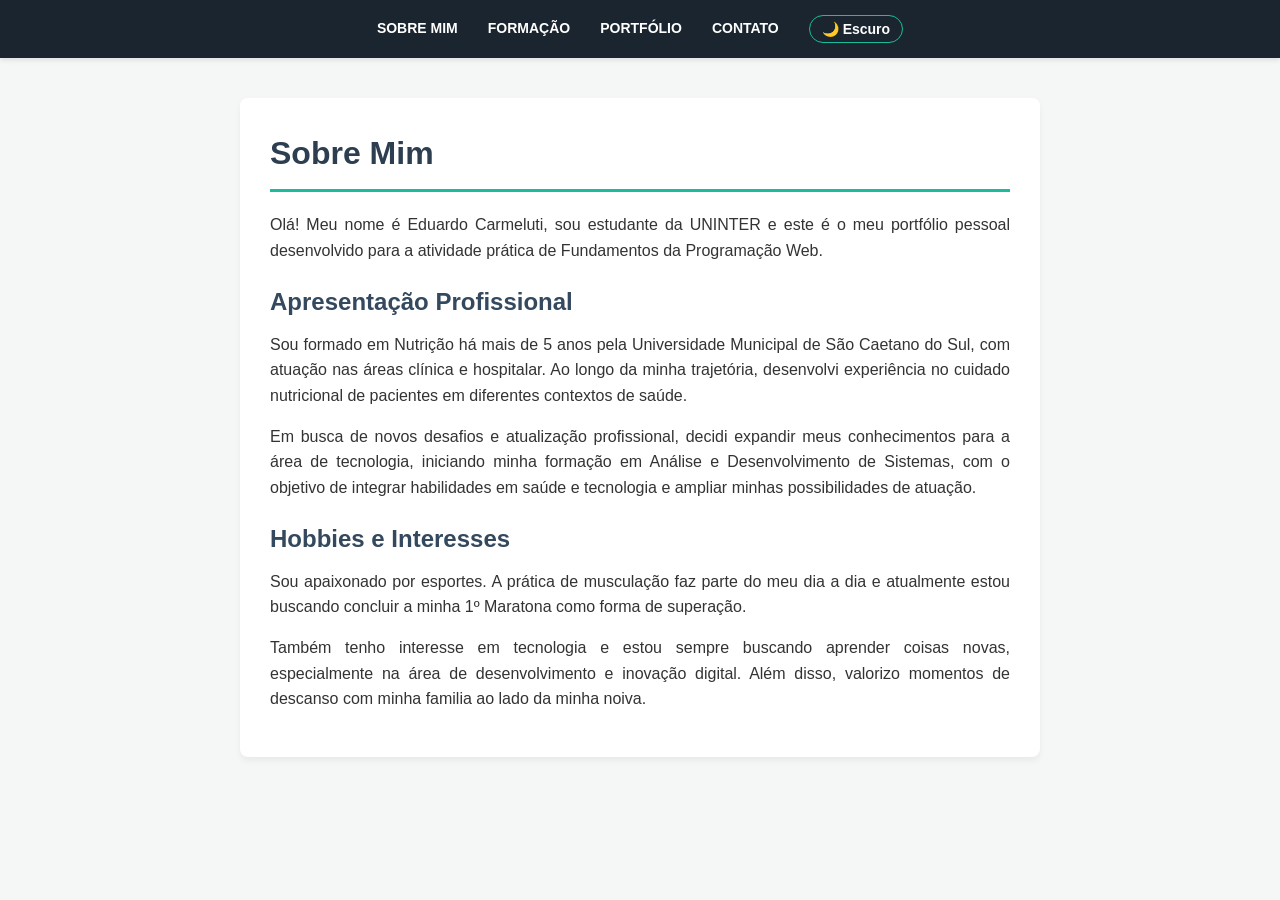
<file: index.html>
<!DOCTYPE html>
<html lang="pt-BR">
<head>
    <meta charset="UTF-8">
    <meta name="viewport" content="width=device-width, initial-scale=1.0">
    <title>Portfólio | Sobre Mim</title>
    <link rel="stylesheet" href="estilo.css">
</head>
<body>

  <header>
        <nav>
            <ul class="menu">
                <li><a href="index.html">Sobre mim</a></li>
                <li><a href="formacao.html">Formação</a></li>
                <li><a href="portfolio.html">Portfólio</a></li>
                <li><a href="contato.html">Contato</a></li>
                <!-- Botão de alternância de tema adicionado ao menu -->
                <li><button id="toggleTema" class="btn-tema">🌙 Escuro</button></li>
            </ul>
        </nav>
    </header>

    <main>
        <h1>Sobre Mim</h1>
        <p>Olá! Meu nome é Eduardo Carmeluti, sou estudante da UNINTER e este é o meu portfólio pessoal desenvolvido para a atividade prática de Fundamentos da Programação Web.</p>
        
        <h2>Apresentação Profissional</h2>
        <p>Sou formado em Nutrição há mais de 5 anos pela Universidade Municipal de São Caetano do Sul, com atuação nas áreas clínica e hospitalar. Ao longo da minha trajetória, desenvolvi experiência no cuidado nutricional de pacientes em diferentes contextos de saúde.</p>
        
        <p> Em busca de novos desafios e atualização profissional, decidi expandir meus conhecimentos para a área de tecnologia, iniciando minha formação em Análise e Desenvolvimento de Sistemas, com o objetivo de integrar habilidades em saúde e tecnologia e ampliar minhas possibilidades de atuação.</p>
        
        <h2>Hobbies e Interesses</h2>
        <p>Sou apaixonado por esportes. A prática de musculação faz parte do meu dia a dia e atualmente estou buscando concluir a minha 1º Maratona como forma de superação. </p>
        <p>Também tenho interesse em tecnologia e estou sempre buscando aprender coisas novas, especialmente na área de desenvolvimento e inovação digital. Além disso, valorizo momentos de descanso com minha familia ao lado da minha noiva.</p>
    </main>
<script src="script.js"></script>
</body>
</html>
</file>
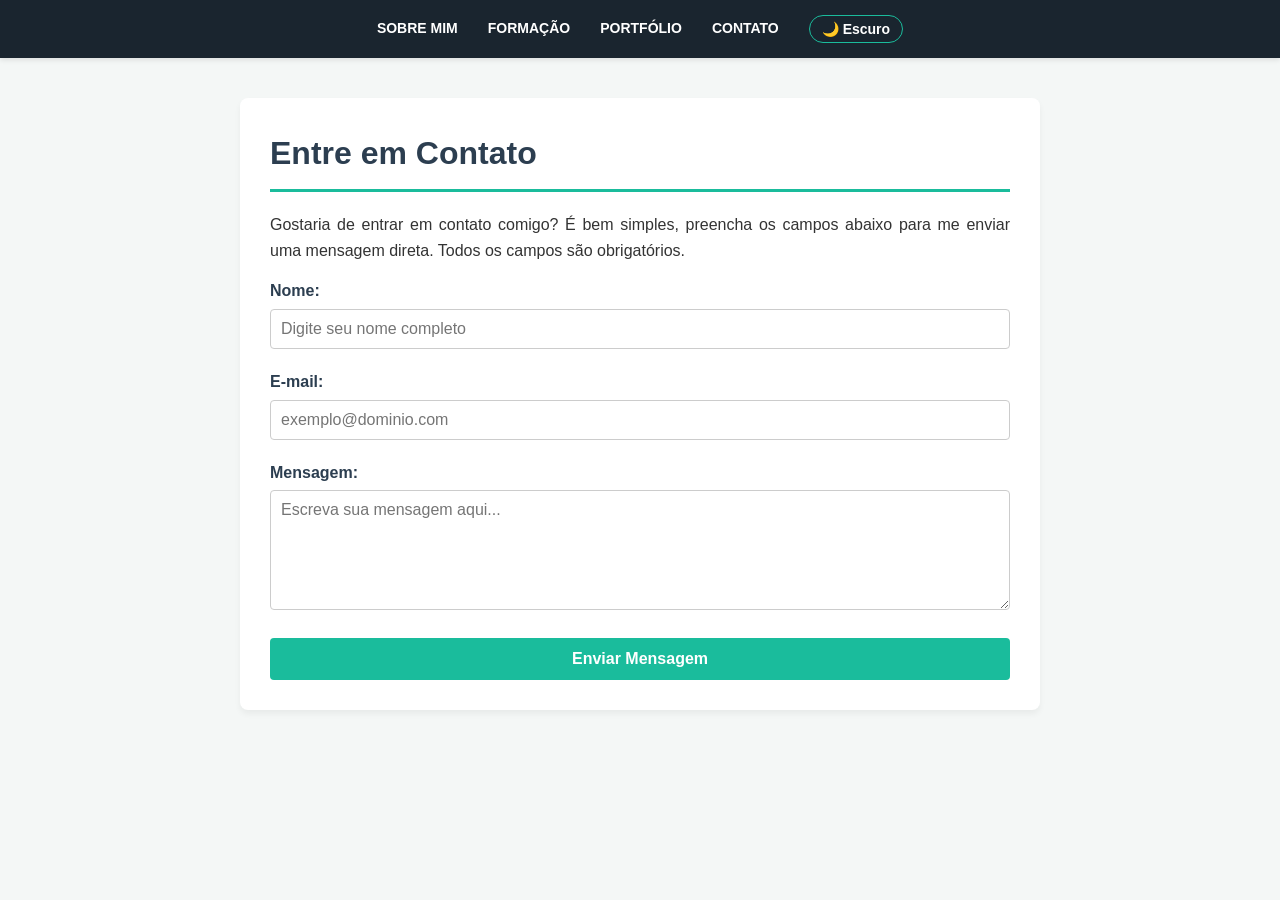
<file: contato.html>
<!DOCTYPE html>
<html lang="pt-BR">
<head>
    <meta charset="UTF-8">
    <meta name="viewport" content="width=device-width, initial-scale=1.0">
    <title>Portfólio | Contato</title>
    <link rel="stylesheet" href="estilo.css">
</head>
<body>

<header>
        <nav>
            <ul class="menu">
                <li><a href="index.html">Sobre mim</a></li>
                <li><a href="formacao.html">Formação</a></li>
                <li><a href="portfolio.html">Portfólio</a></li>
                <li><a href="contato.html">Contato</a></li>
                <!-- Botão de alternância de tema adicionado ao menu -->
                <li><button id="toggleTema" class="btn-tema">🌙 Escuro</button></li>
            </ul>
        </nav>
    </header>

    <main>
        <h1>Entre em Contato</h1>
        <p>Gostaria de entrar em contato comigo? É bem simples, preencha os campos abaixo para me enviar uma mensagem direta. Todos os campos são obrigatórios.</p>
        
        <form id="formContato">
            <div class="form-grupo">
                <label for="nome">Nome:</label>
                <input type="text" id="nome" placeholder="Digite seu nome completo">
            </div>

            <div class="form-grupo">
                <label for="email">E-mail:</label>
                <input type="text" id="email" placeholder="exemplo@dominio.com">
            </div>

            <div class="form-grupo">
                <label for="mensagem">Mensagem:</label>
                <textarea id="mensagem" placeholder="Escreva sua mensagem aqui..."></textarea>
            </div>

            <button type="submit">Enviar Mensagem</button>
        </form>
    </main>

    <script src="script.js"></script>
</body>
</html>
</file>
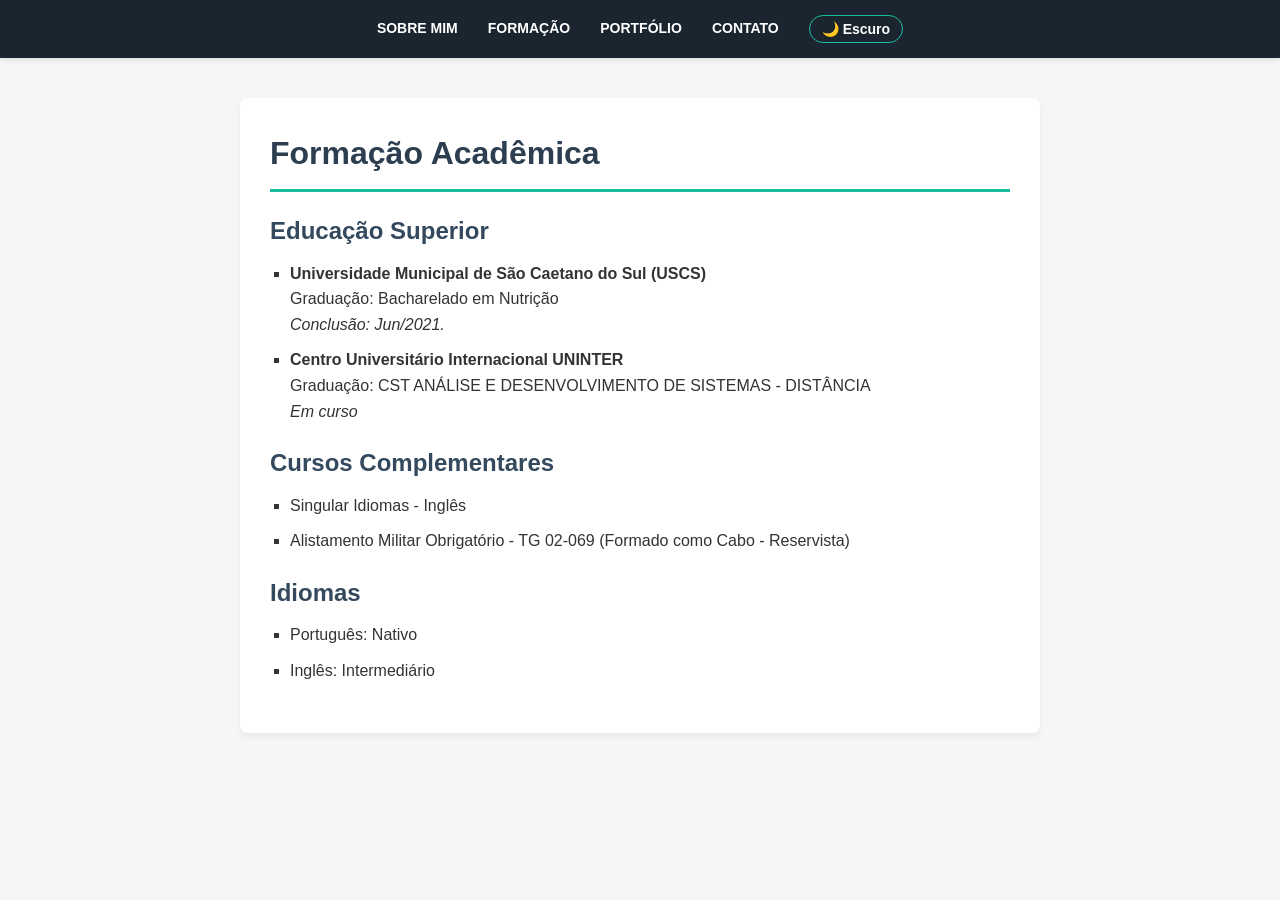
<file: formacao.html>
<!DOCTYPE html>
<html lang="pt-BR">
<head>
    <meta charset="UTF-8">
    <meta name="viewport" content="width=device-width, initial-scale=1.0">
    <title>Portfólio | Formação</title>
    <link rel="stylesheet" href="estilo.css">
</head>
<body>

<header>
        <nav>
            <ul class="menu">
                <li><a href="index.html">Sobre mim</a></li>
                <li><a href="formacao.html">Formação</a></li>
                <li><a href="portfolio.html">Portfólio</a></li>
                <li><a href="contato.html">Contato</a></li>
                <!-- Botão de alternância de tema adicionado ao menu -->
                <li><button id="toggleTema" class="btn-tema">🌙 Escuro</button></li>
            </ul>
        </nav>
    </header>

    <main>
        <h1>Formação Acadêmica</h1>
        
        <h2>Educação Superior</h2>
        <ul class="lista-itens">
            <li>
                <strong>Universidade Municipal de São Caetano do Sul (USCS)</strong><br>
                Graduação: Bacharelado em Nutrição <br>
                <em>Conclusão: Jun/2021.</em>
            </li>
              <li>
                <strong>Centro Universitário Internacional UNINTER</strong><br>
                Graduação: CST ANÁLISE E DESENVOLVIMENTO DE SISTEMAS - DISTÂNCIA<br>
                <em>Em curso</em>
            </li>
        </ul>

        <h2>Cursos Complementares</h2>
        <ul class="lista-itens">
            <li>Singular Idiomas - Inglês</li>
            <li>Alistamento Militar Obrigatório - TG 02-069 (Formado como Cabo - Reservista)</li>
        </ul>

        <h2>Idiomas</h2>
        <ul class="lista-itens">
            <li>Português: Nativo</li>
            <li>Inglês: Intermediário</li>
        </ul>
    </main>

<script src="script.js"></script>
</body>
</html>
</file>
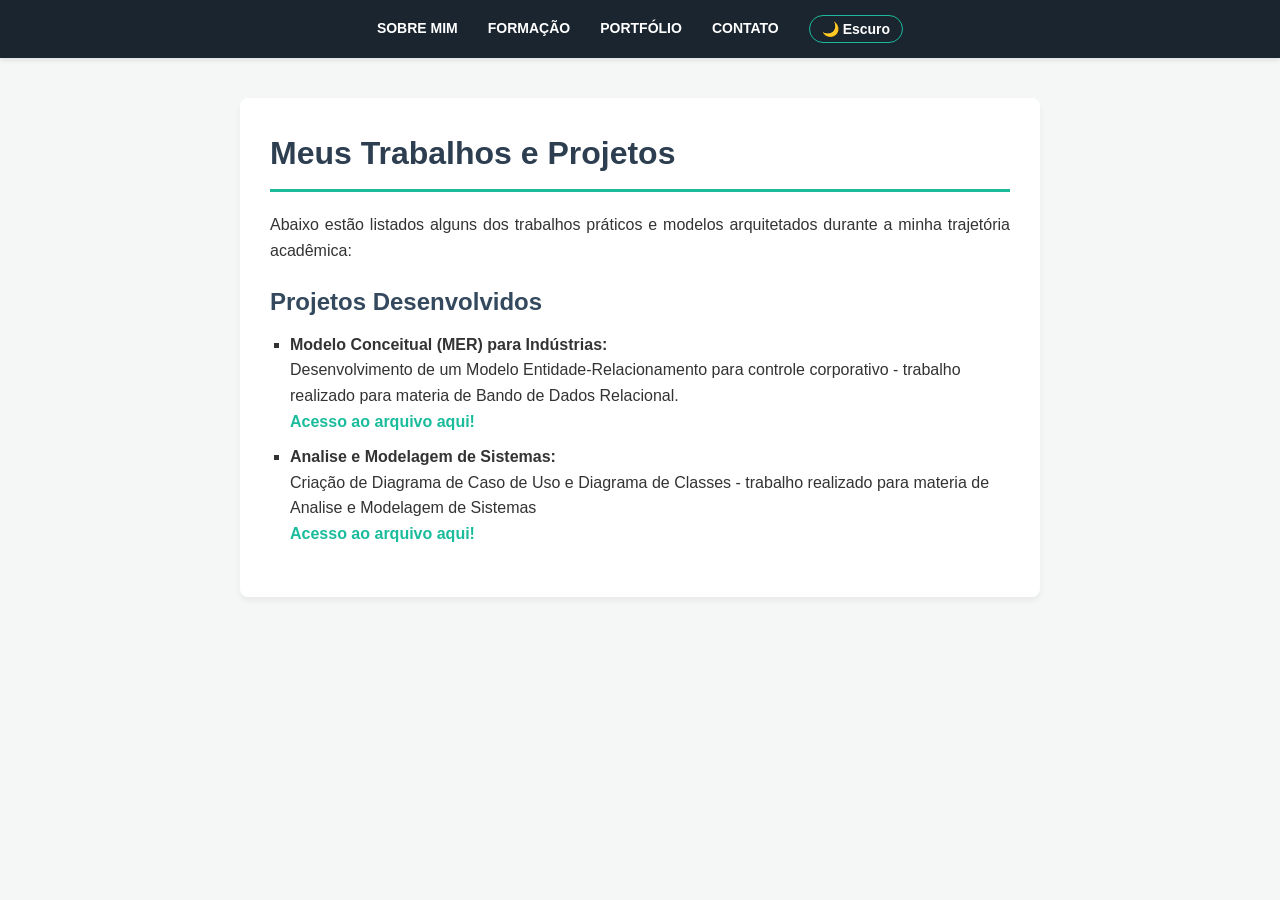
<file: portfolio.html>
<!DOCTYPE html>
<html lang="pt-BR">
<head>
    <meta charset="UTF-8">
    <meta name="viewport" content="width=device-width, initial-scale=1.0">
    <title>Portfólio | Projetos</title>
    <link rel="stylesheet" href="estilo.css">
</head>
<body>

<header>
        <nav>
            <ul class="menu">
                <li><a href="index.html">Sobre mim</a></li>
                <li><a href="formacao.html">Formação</a></li>
                <li><a href="portfolio.html">Portfólio</a></li>
                <li><a href="contato.html">Contato</a></li>
                <!-- Botão de alternância de tema adicionado ao menu -->
                <li><button id="toggleTema" class="btn-tema">🌙 Escuro</button></li>
            </ul>
        </nav>
    </header>  

    <main>
        <h1>Meus Trabalhos e Projetos</h1>
        <p>Abaixo estão listados alguns dos trabalhos práticos e modelos arquitetados durante a minha trajetória acadêmica:</p>
        
        <h2>Projetos Desenvolvidos</h2>
        <ul class="lista-itens">
            <li>
                <strong>Modelo Conceitual (MER) para Indústrias:</strong><br>
                Desenvolvimento de um Modelo Entidade-Relacionamento para controle corporativo - trabalho realizado para materia de Bando de Dados Relacional.<br>
                <a href="https://drive.google.com/file/d/1GEPQW4ZOut1ArU01Ch5A2pVHxXoTPEYB/view?usp=sharing" target="_blank" class="link-portfolio">Acesso ao arquivo aqui!</a>
            </li>
            <li>
                <strong>Analise e Modelagem de Sistemas:</strong><br>
                Criação de Diagrama de Caso de Uso e Diagrama de Classes - trabalho realizado para materia de Analise e Modelagem de Sistemas<br>
                <a href="https://drive.google.com/file/d/1SGvDR4PEO90X0viW3OyX1tzF8GeDjcpX/view?usp=sharing" target="_blank" class="link-portfolio">Acesso ao arquivo aqui!</a>
            </li>
        </ul>
    </main>
    
<script src="script.js"></script>
</body>
</html>
</file>
<file: estilo.css>
/* Configurações Globais e Reset */
* {
    margin: 0;
    padding: 0;
    box-sizing: border-box;
    font-family: 'Segoe UI', Tahoma, Geneva, Verdana, sans-serif;
}

body {
    background-color: #f4f7f6;
    color: #333;
    line-height: 1.6;
}

/* Menu de Navegação Superior Fixo */
header {
    background-color: #1a252f;
    position: sticky;
    top: 0;
    z-index: 1000;
    box-shadow: 0 2px 5px rgba(0,0,0,0.1);
}

nav {
    display: flex;
    justify-content: center;
    align-items: center;
    max-width: 1200px;
    margin: 0 auto;
    padding: 15px 20px;
}

.menu {
    display: flex;
    list-style: none;
    gap: 30px;
}

.menu a {
    color: #fff;
    text-decoration: none;
    font-weight: 600;
    text-transform: uppercase;
    font-size: 14px;
    transition: color 0.3s ease;
}

.menu a:hover, .menu a.ativo {
    color: #1abc9c; /* Destaque para o link ativo ou hover */
}

/* Container de Conteúdo Principal */
main {
    max-width: 800px;
    margin: 40px auto;
    padding: 30px;
    background: #fff;
    border-radius: 8px;
    box-shadow: 0 4px 6px rgba(0,0,0,0.05);
}

h1 {
    color: #2c3e50;
    margin-bottom: 20px;
    border-bottom: 3px solid #1abc9c;
    padding-bottom: 10px;
}

h2 {
    color: #34495e;
    margin: 20px 0 10px 0;
}

p {
    margin-bottom: 15px;
    text-align: justify;
}

/* Estilização específica da seção de Formação/Portfólio */
ul.lista-itens {
    list-style-type: square;
    margin-left: 20px;
    margin-bottom: 20px;
}

ul.lista-itens li {
    margin-bottom: 10px;
}

.link-portfolio {
    display: inline-block;
    color: #1abc9c;
    text-decoration: none;
    font-weight: bold;
}

.link-portfolio:hover {
    text-decoration: underline;
}

/* Estilização do Formulário de Contato */
.form-grupo {
    margin-bottom: 20px;
}

.form-grupo label {
    display: block;
    margin-bottom: 5px;
    font-weight: bold;
    color: #2c3e50;
}

.form-grupo input, .form-grupo textarea {
    width: 100%;
    padding: 10px;
    border: 1px solid #ccc;
    border-radius: 4px;
    font-size: 16px;
}

.form-grupo textarea {
    resize: vertical;
    height: 120px;
}

button {
    background-color: #1abc9c;
    color: white;
    padding: 12px 20px;
    border: none;
    border-radius: 4px;
    cursor: pointer;
    font-size: 16px;
    font-weight: bold;
    width: 100%;
    transition: background 0.3s ease;
}

button:hover {
    background-color: #16a085;
}

/* Responsividade Básica para Dispositivos Móveis */
@media (max-width: 600px) {
    .menu {
        gap: 15px;
    }
    .menu a {
        font-size: 12px;
    }
    main {
        margin: 15px;
        padding: 15px;
    }
}
/* 
   CONFIGURAÇÕES DE TEMA (CLARO / ESCURO)
   ========================================================================== */

/* Cores padrão do Tema Claro */
:root {
    --bg-principal: #f4f7f6;
    --bg-card: #fff;
    --texto-principal: #333;
    --texto-secundario: #34495e;
    --titulo: #2c3e50;
    --borda: #ccc;
}

/* Modificadores para o Tema Escuro (Ativado via JavaScript) */
body.dark-mode {
    --bg-principal: #121212;
    --bg-card: #1e1e1e;
    --texto-principal: #e0e0e0;
    --texto-secundario: #b0b0b0;
    --titulo: #ffffff;
    --borda: #444;
}

/* Aplicando as variáveis nos elementos existentes */
body {
    background-color: var(--bg-principal);
    color: var(--texto-principal);
    transition: background-color 0.3s ease, color 0.3s ease; /* Transição suave ao mudar de tema */
}

main {
    background: var(--bg-card);
    border-radius: 8px;
    box-shadow: 0 4px 6px rgba(0,0,0,0.05);
    transition: background-color 0.3s ease;
}

h1 {
    color: var(--titulo);
}

h2 {
    color: var(--texto-secundario);
}

.form-grupo label {
    color: var(--titulo);
}

.form-grupo input, .form-grupo textarea {
    background-color: var(--bg-card);
    color: var(--texto-principal);
    border: 1px solid var(--borda);
}

/* Estilo do Botão de Alternar Tema no Menu */
.btn-tema {
    background: none;
    border: 1px solid #1abc9c;
    color: #fff;
    padding: 5px 12px;
    font-size: 14px;
    cursor: pointer;
    border-radius: 20px;
    width: auto; /* Sobrescreve o 100% dos botões normais */
    transition: all 0.3s ease;
}

.btn-tema:hover {
    background-color: #1abc9c;
    color: #1a252f;
}
</file>
